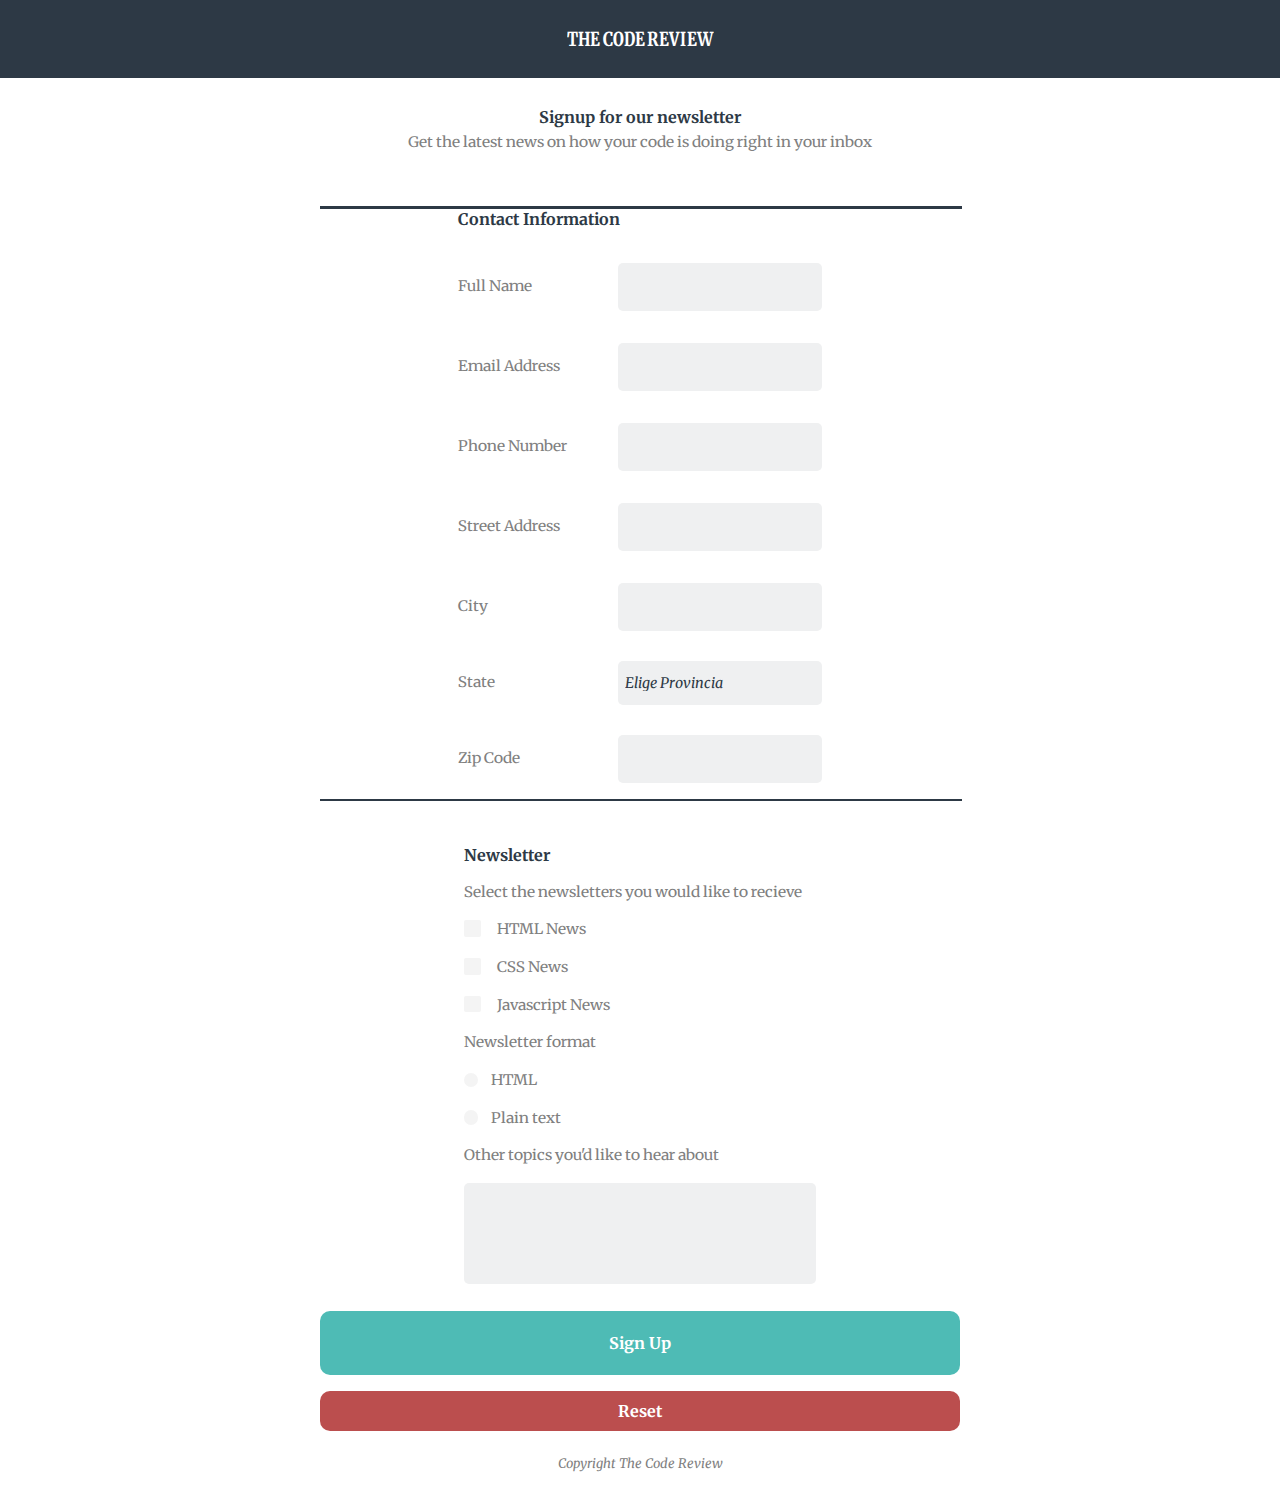
<file: index.html>
<!DOCTYPE html>
<html lang="es">
<head>
    <meta charset="UTF-8">
    <meta http-equiv="X-UA-Compatible" content="IE=edge">
    <meta name="viewport" content="width=device-width, initial-scale=1.0">
    <title>Formulario de Noticias</title>
    <link rel="stylesheet" href="css/reset.css">
    <link rel="stylesheet" href="css/normalize.css">
    <link rel="stylesheet" href="css/main.css">
</head>
<body>
    <header>
        <h1>THE CODE REVIEW</h1>
    </header>

    <div class="top">
        <h2>Signup for our newsletter</h2>
        <p>Get the latest news on how your code is doing right in your inbox</p>
    </div>

    <div class="wrapper">
        <hr class="thick">

    <form action="">
        <fieldset class="contact">
            <legend>Contact Information</legend>
        <div class="contact_input">
            <label for="id_name">Full Name</label>
            <input type="text" name="name" id="id_name" required>
        </div>
        <div class="contact_input">
            <label for="id_email">Email Address</label>
            <input type="email" name="email" id="id_email" required>
        </div>
        <div class="contact_input">
            <label for="id_phone">Phone Number</label>
            <input type="tel" name="phone" id="id_phone">
        </div>
        <div class="contact_input">
            <label for="id_street">Street Address</label>
            <input type="text" name="street" id="id_street">
        </div>
        <div class="contact_input">
            <label for="id_city">City</label>
            <input type="text" name="city" id="id_city">
        </div>
        <div class="contact_input">
            <label for="id_state">State</label>
             <select name="state" id="id_state">
                <option value="">Elige Provincia</option>
                <option value="Álava/Araba">Álava/Araba</option>
                <option value="Albacete">Albacete</option>
                <option value="Alicante">Alicante</option>
                <option value="Almería">Almería</option>
                <option value="Asturias">Asturias</option>
                <option value="Ávila">Ávila</option>
                <option value="Badajoz">Badajoz</option>
                <option value="Baleares">Baleares</option>
                <option value="Barcelona">Barcelona</option>
                <option value="Burgos">Burgos</option>
                <option value="Cáceres">Cáceres</option>
                <option value="Cádiz">Cádiz</option>
                <option value="Cantabria">Cantabria</option>
                <option value="Castellón">Castellón</option>
                <option value="Ceuta">Ceuta</option>
                <option value="Ciudad Real">Ciudad Real</option>
                <option value="Córdoba">Córdoba</option>
                <option value="Cuenca">Cuenca</option>
                <option value="Gerona/Girona">Gerona/Girona</option>
                <option value="Granada">Granada</option>
                <option value="Guadalajara">Guadalajara</option>
                <option value="Guipúzcoa/Gipuzkoa">Guipúzcoa/Gipuzkoa</option>
                <option value="Huelva">Huelva</option>
                <option value="Huesca">Huesca</option>
                <option value="Jaén">Jaén</option>
                <option value="La Coruña/A Coruña">La Coruña/A Coruña</option>
                <option value="La Rioja">La Rioja</option>
                <option value="Las Palmas">Las Palmas</option>
                <option value="León">León</option>
                <option value="Lérida/Lleida">Lérida/Lleida</option>
                <option value="Lugo">Lugo</option>
                <option value="Madrid">Madrid</option>
                <option value="Málaga">Málaga</option>
                <option value="Melilla">Melilla</option>
                <option value="Murcia">Murcia</option>
                <option value="Navarra">Navarra</option>
                <option value="Orense/Ourense">Orense/Ourense</option>
                <option value="Palencia">Palencia</option>
                <option value="Pontevedra">Pontevedra</option>
                <option value="Salamanca">Salamanca</option>
                <option value="Segovia">Segovia</option>
                <option value="Sevilla">Sevilla</option>
                <option value="Soria">Soria</option>
                <option value="Tarragona">Tarragona</option>
                <option value="Tenerife">Tenerife</option>
                <option value="Teruel">Teruel</option>
                <option value="Toledo">Toledo</option>
                <option value="Valencia">Valencia</option>
                <option value="Valladolid">Valladolid</option>
                <option value="Vizcaya/Bizkaia">Vizcaya/Bizkaia</option>
                <option value="Zamora">Zamora</option>
                <option value="Zaragoza">Zaragoza</option>
            </select>
        </div>
        <div class="contact_input">
           <label for="id_zip">Zip Code</label>
           <input type="text" name="zip" id="id_zip">
        </div> 
        </fieldset>
        <hr>
        <fieldset class="news radio checkbox">
        <legend>Newsletter</legend>
        <label>Select the newsletters you would like to recieve</label><br><br>
        <input type="checkbox" name="htmlnews" id="id_htmlnews"><label for="id_htmlnews">HTML News</label><br><br>
        <input type="checkbox" name="cssnews" id="id_cssnews"><label for="id_cssnews">CSS News</label><br><br>
        <input type="checkbox" name="jsnews" id="id_jsnews"><label for="id_jsnews">Javascript News</label><br><br>

        <label>Newsletter format</label><br><br>
        <input type="radio" name="news" id="id_html"><label for="id_html">HTML</label><br><br>
        <input type="radio" name="news" id="id_plaintxt"><label for="id_plaintxt">Plain text</label><br><br>
        
        <label for="id_other">Other topics you'd like to hear about</label><br><br>
        <textarea name="other" id="id_other" cols="30" rows="10"></textarea>
        
        </fieldset>
        <button type="submit">Sign Up</button>
        <button type="reset">Reset</button>
    </form>
    </div>
    <footer>
        <p>Copyright The Code Review</p>
    </footer>
</body>
</html>
</file>
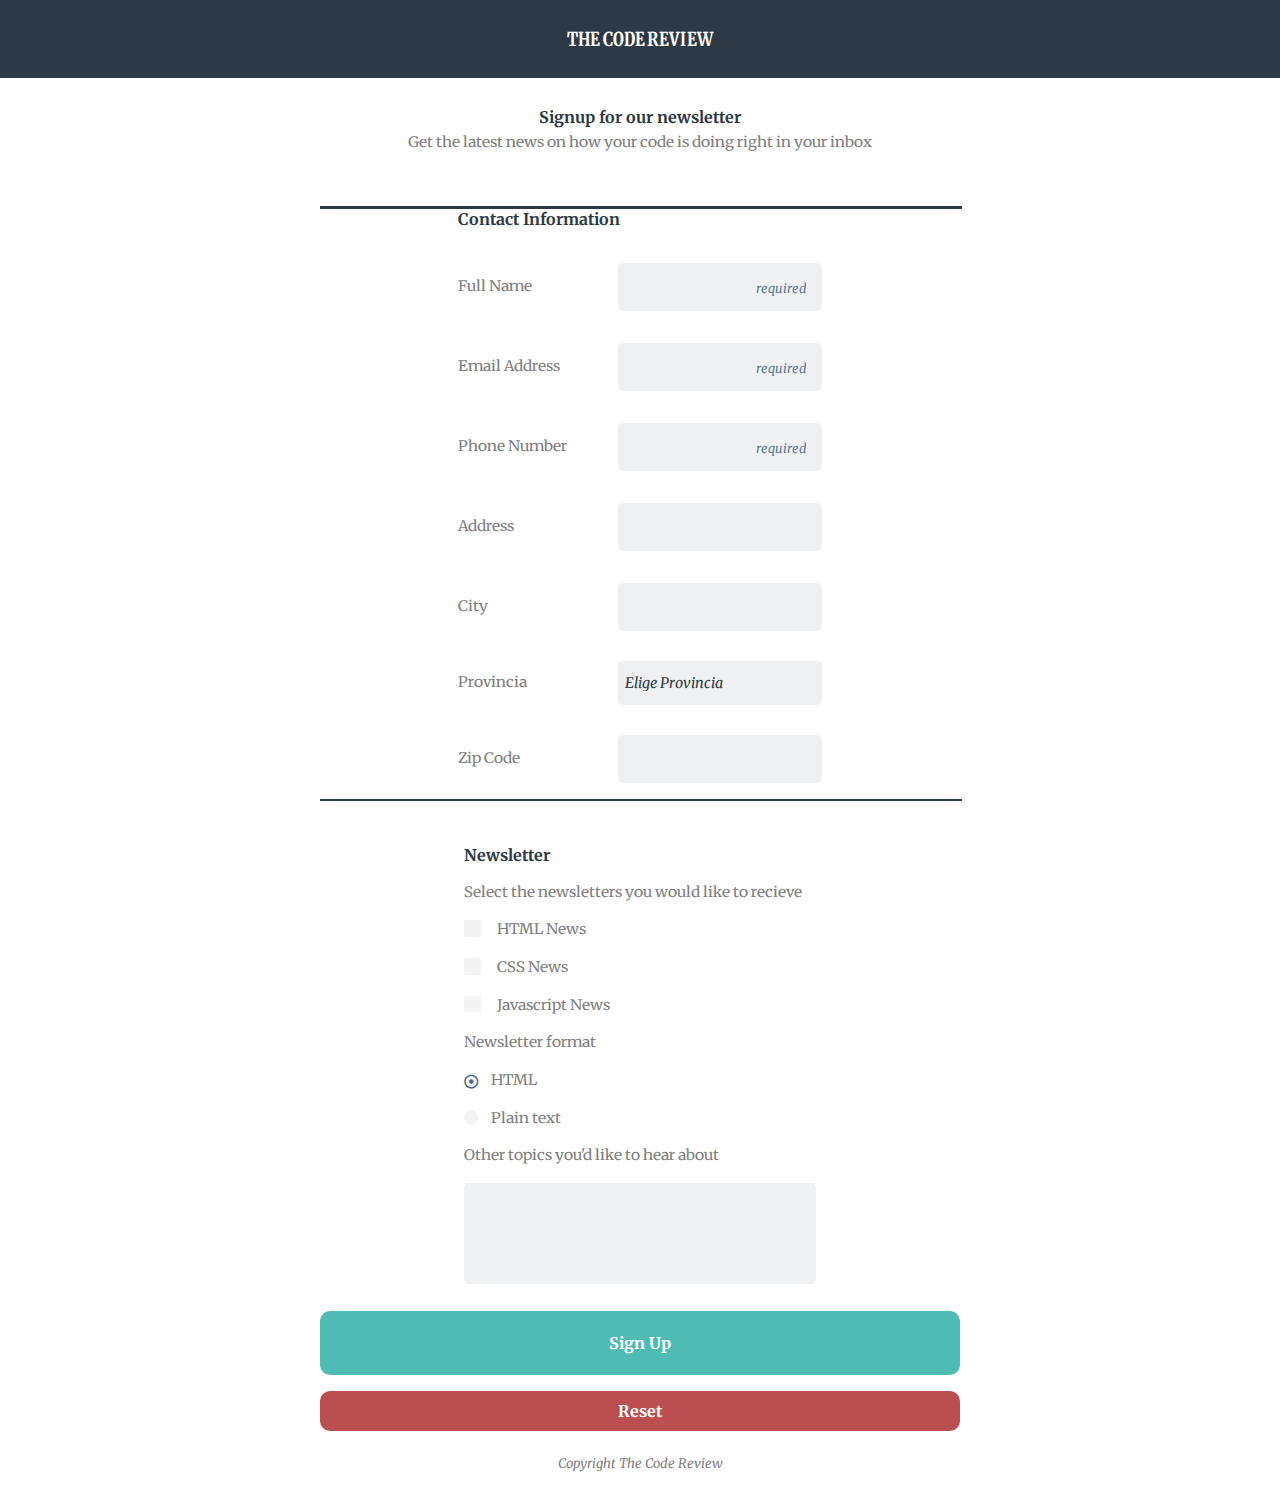
<file: public/index.html>
<!DOCTYPE html>
<html lang="es">
<head>
    <meta charset="UTF-8">
    <meta http-equiv="X-UA-Compatible" content="IE=edge">
    <meta name="viewport" content="width=device-width, initial-scale=1.0">
    <title>Formulario de Noticias</title>
    <link rel="stylesheet" href="css/reset.css">
    <link rel="stylesheet" href="css/normalize.css">
    <link rel="stylesheet" href="css/main.css">
</head>
<body>
    <header>
        <h1>THE CODE REVIEW</h1>
    </header>

    <div class="top">
        <h2>Signup for our newsletter</h2>
        <p>Get the latest news on how your code is doing right in your inbox</p>
    </div>

    <div class="wrapper">
        <hr class="thick">

    <form action="../modules/include/new_reg.php" method='post'>
        <fieldset class="contact">
            <legend>Contact Information</legend>
        <div class="contact_input">
            <label for="id_name">Full Name</label>
            <input type="text" name="name" id="id_name" placeholder="required" required>
        </div>
        <div class="contact_input">
            <label for="id_email">Email Address</label>
            <input type="email" name="email" id="id_email" placeholder="required" required>
        </div>
        <div class="contact_input">
            <label for="id_phone">Phone Number</label>
            <input type="tel" name="phone" id="id_phone"  placeholder="required" required>
        </div>
        <div class="contact_input">
            <label for="id_address">Address</label>
            <input type="text" name="address" id="id_address">
        </div>
        <div class="contact_input">
            <label for="id_city">City</label>
            <input type="text" name="city" id="id_city">
        </div>
        <div class="contact_input">
            <label for="id_state">Provincia</label>
                <select name="state" id="id_state">
                <option value="">Elige Provincia</option>
                <option value="Álava/Araba">Álava/Araba</option>
                <option value="Albacete">Albacete</option>
                <option value="Alicante">Alicante</option>
                <option value="Almería">Almería</option>
                <option value="Asturias">Asturias</option>
                <option value="Ávila">Ávila</option>
                <option value="Badajoz">Badajoz</option>
                <option value="Baleares">Baleares</option>
                <option value="Barcelona">Barcelona</option>
                <option value="Burgos">Burgos</option>
                <option value="Cáceres">Cáceres</option>
                <option value="Cádiz">Cádiz</option>
                <option value="Cantabria">Cantabria</option>
                <option value="Castellón">Castellón</option>
                <option value="Ceuta">Ceuta</option>
                <option value="Ciudad Real">Ciudad Real</option>
                <option value="Córdoba">Córdoba</option>
                <option value="Cuenca">Cuenca</option>
                <option value="Gerona/Girona">Gerona/Girona</option>
                <option value="Granada">Granada</option>
                <option value="Guadalajara">Guadalajara</option>
                <option value="Guipúzcoa/Gipuzkoa">Guipúzcoa/Gipuzkoa</option>
                <option value="Huelva">Huelva</option>
                <option value="Huesca">Huesca</option>
                <option value="Jaén">Jaén</option>
                <option value="La Coruña/A Coruña">La Coruña/A Coruña</option>
                <option value="La Rioja">La Rioja</option>
                <option value="Las Palmas">Las Palmas</option>
                <option value="León">León</option>
                <option value="Lérida/Lleida">Lérida/Lleida</option>
                <option value="Lugo">Lugo</option>
                <option value="Madrid">Madrid</option>
                <option value="Málaga">Málaga</option>
                <option value="Melilla">Melilla</option>
                <option value="Murcia">Murcia</option>
                <option value="Navarra">Navarra</option>
                <option value="Orense/Ourense">Orense/Ourense</option>
                <option value="Palencia">Palencia</option>
                <option value="Pontevedra">Pontevedra</option>
                <option value="Salamanca">Salamanca</option>
                <option value="Segovia">Segovia</option>
                <option value="Sevilla">Sevilla</option>
                <option value="Soria">Soria</option>
                <option value="Tarragona">Tarragona</option>
                <option value="Tenerife">Tenerife</option>
                <option value="Teruel">Teruel</option>
                <option value="Toledo">Toledo</option>
                <option value="Valencia">Valencia</option>
                <option value="Valladolid">Valladolid</option>
                <option value="Vizcaya/Bizkaia">Vizcaya/Bizkaia</option>
                <option value="Zamora">Zamora</option>
                <option value="Zaragoza">Zaragoza</option>
            </select>
        </div>
        <div class="contact_input">
            <label for="id_zip">Zip Code</label>
            <input type="text" name="zip" id="id_zip">
        </div> 
        </fieldset>
        <hr>
        <fieldset class="news radio checkbox">
        <legend>Newsletter</legend>
        <label>Select the newsletters you would like to recieve</label><br><br>
        <input type="checkbox" name="newscheck[]" id="id_htmlnews" value="html" cheked><label for="id_htmlnews">HTML News</label><br><br>
        <input type="checkbox" name="newscheck[]" id="id_cssnews" value="css"><label for="id_cssnews">CSS News</label><br><br>
        <input type="checkbox" name="newscheck[]" id="id_jsnews" value="js"><label for="id_jsnews">Javascript News</label><br><br>

        <label>Newsletter format</label><br><br>
        <input type="radio" name="news" id="id_html" value="0" checked><label for="id_html">HTML</label><br><br>
        <input type="radio" name="news" id="id_plaintxt" value="1"><label for="id_plaintxt">Plain text</label><br><br>
        
        <label for="id_other">Other topics you'd like to hear about</label><br><br>
        <textarea name="other" id="id_other" cols="30" rows="10"></textarea>
        
        </fieldset>
        <button type="submit">Sign Up</button>
        <button type="reset">Reset</button>
    </form>
    </div>
    <footer>
        <p>Copyright The Code Review</p>
    </footer>
</body>
</html>
</file>
<file: css/main.css>
/* ==== Global rules ==== */
@import url("https://fonts.googleapis.com/css?family=Merriweather:300,300i,400,400i,700,700i,900,900i");
/* @import url("https://use.fontawesome.com/releases/v5.2.0/css/all.css"); */
@import url("https://use.fontawesome.com/releases/v5.15.4/css/all.css");
* {
  box-sizing: border-box;
  transition: ease all 0.5s;
  margin: 0 auto;
}

body {
  font-family: "Merriweather", Cambria, Cochin, Georgia, Times,
    "Times New Roman", serif;
  color: #2d3945;
  display: flex;
  align-items: center;
  flex-direction: column;
}

header {
  margin: 0;
  width: 100%;
  display: block;
  text-align: center;
  color: white;
  background-color: #2d3945;
  padding: 15px 0;
}

h1 {
  font-stretch: ultra-condensed;
  text-transform: uppercase;
  font-size: 1.2em;
  font-weight: bolder;
  transform: scaleX(0.9);
}

.top {
  text-align: center;
  margin-bottom: 40px;
}

.top h2 {
  margin-top: 30px;
  margin-bottom: 0.5em;
  font-weight: bold;
}

.top p {
  padding: 0 1em;
  margin-bottom: 1em;
}

.top p,
label {
  font-size: 0.9em;
  color: grey;
  line-height: 1.2em;
  font-stretch: semi-expanded;
}

hr {
  border: 1px solid #2d3945;
  margin-bottom: 7%;
  width: 100%;
}
.thick {
  padding: 0;
  margin: 0 0 0.1em;
  border-top: 2px solid #2d3945;
  color: #333;
  text-align: center;
}

.wrapper {
  flex-wrap: wrap;
  width: 90%;
}

form {
  flex: 1 100%;
  margin: 0 auto;
  padding: 0;
  display: flex;
  flex-direction: column;
}

fieldset {
  border: none;
  padding: 0;
}

legend {
  margin: 0 0 5% 0;
  font-weight: bolder;
}

label {
  font-size: 0.9em;
  margin-right: 1em;
  width: 100%;
}

.contact input,
select,
textarea {
  background-color: #eff0f1;
  border: 0px;
  border-radius: 5px;
  width: 100%;
  text-align: left;
  align-items: center;
}

input,
textarea,
select {
  -webkit-transition: box-shadow 1s;
  transition: box-shadow 1s;
}

input:hover,
textarea:hover,
select:hover {
  box-shadow: 5px 8px 1px #6983a18a;
}

.contact input,
select {
  height: 3em;
  font-style: italic;
  padding-right: 1em;
  padding-left: 0.5em;
  margin-top: 1em;
  margin-bottom: 1em;
}

#Zcode {
  width: 50%;
}

input::placeholder,
select option[value="0"],
select option:disabled {
  font-size: 0.8em;
  text-align: right;
  color: #587c99;
}

select,
select option {
  color: #2d3945;
  font-size: 0.9em;
  
}

[hidden] {
  display: none;
}

input:focus,
textarea:focus,
select:focus {
  border: 2px solid #2d3945;
  outline: none;
}

.news input {
  border: 1px #2d3945;
  border-radius: 5px;
}

/* =======  Radio Experimental ========= */

.radio input[type="radio"] {
  position: absolute;
  display: none;
  color: #46698b;
}

.radio input[type="radio"] + label:before {
  font-family: "Font Awesome 5 Free";
  color: #46698b;
  display: inline-block;
}

.radio input[type="radio"] + label:before {
  content: "";
  background: #f4f4f4;
  border-radius: 100%;
  border: 0px solid #b4b4b4;
  display: inline-block;
  width: 1em;
  height: 1em;
  position: relative;
  top: 0.1em;
  margin-right: 0.9em;
  vertical-align: text-top;
  cursor: pointer;
  text-align: center;
  transition: all 250ms ease;
}

input[type="radio"] + label:before {
  letter-spacing: 10px;
}

input[type="radio"]:checked + label:before {
  font-weight: 400;
  content: "\f192";
  padding-bottom: 2px;
}

input[type="radio"]:checked + label:before {
  letter-spacing: 10px;
}

/* =======  Checked Experimental ========= */
input[type="checkbox"] {
  display: none;
  color: #46698b;
} /* to hide the checkbox itself */
input[type="checkbox"] + label:before {
  font-family: "Font Awesome 5 Free";
  color: #46698b;
  display: inline-block;
  font-size: 1.16em;
  padding-left: 1px;
}

input[type="checkbox"] + label:before {
  content: "";
  background: #f4f4f4;
  border-radius: 2px;
  border: 0px solid #b4b4b4;
  display: inline-block;
  width: 1em;
  height: 1em;
  position: relative;
  top: 0em;
  margin-right: 1em;
  vertical-align: text-top;
  cursor: pointer;
  text-align: center;
  transition: all 250ms ease;
}

/* unchecked icon */
input[type="checkbox"] + label:before {
  letter-spacing: 10px;
} /* space between checkbox and label */

input[type="checkbox"]:checked + label:before {
  font-weight: 400;
  padding-bottom: 1px;
  content: "\f14a";
} /* checked icon */
input[type="checkbox"]:checked + label:before {
  letter-spacing: 10px;
} /* allow space for check mark */

/* ============= Text Area ================== */

textarea {
  resize: none;
  padding: 1em;
  height: 7.85em;
  color: #2d3945;
  font-style: oblique;
  font-size: 0.8em;
}

/* =============== Buttons =================== */
button {
  display: flex;
  align-items: center;
  justify-content: center;
}

button:active,
button:focus {
  outline: none;
  border: none;
}

button[type="submit"] {
  background-color: #4ebbb5;
  height: 4em;
  color: white;
  border-radius: 10px;
  border: none;
  margin-top: 1.5em;
  margin-bottom: 1em;
  font-weight: bolder;
}

button[type="submit"]:hover {
  transition: ease-in-out 1s;
  background-color: #67f1eb;
  box-shadow: inset 0 0 10px #000000;
}

button[type="reset"] {
  background-color: #bb4e4e;
  height: 2.5em;
  color: white;
  border-radius: 10px;
  border: none;
  margin-bottom: 1em;
  font-weight: bolder;
}

button[type="reset"]:hover {
  transition: ease-in-out 1s;
  background-color: #e46161;
  box-shadow: inset 0 0 10px #000000;
}

/* ================ Footer ==================== */

footer {
  color: grey;
  font-style: italic;
  font-size: small;
  margin: 10px 0 20px;
}

/*=================== MEDIAS ====================*/

@media (min-width: 768px) {
  * {
    transition: ease all 0.5s;
  }

  .wrapper {
    align-self: center;
    width: 50%;
  }

  form {
    display: flex;
    align-content: center;
  }

  div.contact_input {
    display: flex;
    align-items: center;
  }

  div.contact_input label {
    min-width: 40%;
    max-width: 20%;
  }

  div.contact_input #label_Zcode {
    margin-left: 0;
  }

  #Zcode {
    max-width: 20%;
  }
}
</file>
<file: public/css/main.css>
/* ==== Global rules ==== */
@import url("https://fonts.googleapis.com/css?family=Merriweather:300,300i,400,400i,700,700i,900,900i");
/* @import url("https://use.fontawesome.com/releases/v5.2.0/css/all.css"); */
@import url("https://use.fontawesome.com/releases/v5.15.4/css/all.css");
* {
  box-sizing: border-box;
  transition: ease all 0.5s;
  margin: 0 auto;
}

body {
  font-family: "Merriweather", Cambria, Cochin, Georgia, Times,
    "Times New Roman", serif;
  color: #2d3945;
  display: flex;
  align-items: center;
  flex-direction: column;
}

header {
  margin: 0;
  width: 100%;
  display: block;
  text-align: center;
  color: white;
  background-color: #2d3945;
  padding: 15px 0;
}

h1 {
  font-stretch: ultra-condensed;
  text-transform: uppercase;
  font-size: 1.2em;
  font-weight: bolder;
  transform: scaleX(0.9);
}

.top {
  text-align: center;
  margin-bottom: 40px;
}

.top h2 {
  margin-top: 30px;
  margin-bottom: 0.5em;
  font-weight: bold;
}

.top p {
  padding: 0 1em;
  margin-bottom: 1em;
}

.top p,
label {
  font-size: 0.9em;
  color: grey;
  line-height: 1.2em;
  font-stretch: semi-expanded;
}

hr {
  border: 1px solid #2d3945;
  margin-bottom: 7%;
  width: 100%;
}
.thick {
  padding: 0;
  margin: 0 0 0.1em;
  border-top: 2px solid #2d3945;
  color: #333;
  text-align: center;
}

.wrapper {
  flex-wrap: wrap;
  width: 90%;
}

form {
  flex: 1 100%;
  margin: 0 auto;
  padding: 0;
  display: flex;
  flex-direction: column;
}

fieldset {
  border: none;
  padding: 0;
}

legend {
  margin: 0 0 5% 0;
  font-weight: bolder;
}

label {
  font-size: 0.9em;
  margin-right: 1em;
  width: 100%;
}

.contact input,
select,
textarea {
  background-color: #eff0f1;
  border: 0px;
  border-radius: 5px;
  width: 100%;
  text-align: left;
  align-items: center;
}

input,
textarea,
select {
  -webkit-transition: box-shadow 1s;
  transition: box-shadow 1s;
}

input:hover,
textarea:hover,
select:hover {
  box-shadow: 5px 8px 1px #6983a18a;
}

.contact input,
select {
  height: 3em;
  font-style: italic;
  padding-right: 1em;
  padding-left: 0.5em;
  margin-top: 1em;
  margin-bottom: 1em;
}

#Zcode {
  width: 50%;
}

input::placeholder,
select option[value="0"],
select option:disabled {
  font-size: 0.8em;
  text-align: right;
  color: #587c99;
}

select,
select option {
  color: #2d3945;
  font-size: 0.9em;
  
}

[hidden] {
  display: none;
}

input:focus,
textarea:focus,
select:focus {
  border: 2px solid #2d3945;
  outline: none;
}

.news input {
  border: 1px #2d3945;
  border-radius: 5px;
}

/* =======  Radio Experimental ========= */

.radio input[type="radio"] {
  position: absolute;
  display: none;
  color: #46698b;
}

.radio input[type="radio"] + label:before {
  font-family: "Font Awesome 5 Free";
  color: #46698b;
  display: inline-block;
}

.radio input[type="radio"] + label:before {
  content: "";
  background: #f4f4f4;
  border-radius: 100%;
  border: 0px solid #b4b4b4;
  display: inline-block;
  width: 1em;
  height: 1em;
  position: relative;
  top: 0.1em;
  margin-right: 0.9em;
  vertical-align: text-top;
  cursor: pointer;
  text-align: center;
  transition: all 250ms ease;
}

input[type="radio"] + label:before {
  letter-spacing: 10px;
}

input[type="radio"]:checked + label:before {
  font-weight: 400;
  content: "\f192";
  padding-bottom: 2px;
}

input[type="radio"]:checked + label:before {
  letter-spacing: 10px;
}

/* =======  Checked Experimental ========= */
input[type="checkbox"] {
  display: none;
  color: #46698b;
} /* to hide the checkbox itself */
input[type="checkbox"] + label:before {
  font-family: "Font Awesome 5 Free";
  color: #46698b;
  display: inline-block;
  font-size: 1.16em;
  padding-left: 1px;
}

input[type="checkbox"] + label:before {
  content: "";
  background: #f4f4f4;
  border-radius: 2px;
  border: 0px solid #b4b4b4;
  display: inline-block;
  width: 1em;
  height: 1em;
  position: relative;
  top: 0em;
  margin-right: 1em;
  vertical-align: text-top;
  cursor: pointer;
  text-align: center;
  transition: all 250ms ease;
}

/* unchecked icon */
input[type="checkbox"] + label:before {
  letter-spacing: 10px;
} /* space between checkbox and label */

input[type="checkbox"]:checked + label:before {
  font-weight: 400;
  padding-bottom: 1px;
  content: "\f14a";
} /* checked icon */
input[type="checkbox"]:checked + label:before {
  letter-spacing: 10px;
} /* allow space for check mark */

/* ============= Text Area ================== */

textarea {
  resize: none;
  padding: 1em;
  height: 7.85em;
  color: #2d3945;
  font-style: oblique;
  font-size: 0.8em;
}

/* =============== Buttons =================== */
button {
  display: flex;
  align-items: center;
  justify-content: center;
}

button:active,
button:focus {
  outline: none;
  border: none;
}

button[type="submit"] {
  background-color: #4ebbb5;
  height: 4em;
  color: white;
  border-radius: 10px;
  border: none;
  margin-top: 1.5em;
  margin-bottom: 1em;
  font-weight: bolder;
}

button[type="submit"]:hover {
  transition: ease-in-out 1s;
  background-color: #67f1eb;
  box-shadow: inset 0 0 10px #000000;
}

button[type="reset"] {
  background-color: #bb4e4e;
  height: 2.5em;
  color: white;
  border-radius: 10px;
  border: none;
  margin-bottom: 1em;
  font-weight: bolder;
}

button[type="reset"]:hover {
  transition: ease-in-out 1s;
  background-color: #e46161;
  box-shadow: inset 0 0 10px #000000;
}

/* ================ Footer ==================== */

footer {
  color: grey;
  font-style: italic;
  font-size: small;
  margin: 10px 0 20px;
}

/*=================== MEDIAS ====================*/

@media (min-width: 768px) {
  * {
    transition: ease all 0.5s;
  }

  .wrapper {
    align-self: center;
    width: 50%;
  }

  form {
    display: flex;
    align-content: center;
  }

  div.contact_input {
    display: flex;
    align-items: center;
  }

  div.contact_input label {
    min-width: 40%;
    max-width: 20%;
  }

  div.contact_input #label_Zcode {
    margin-left: 0;
  }

  #Zcode {
    max-width: 20%;
  }
}
</file>
